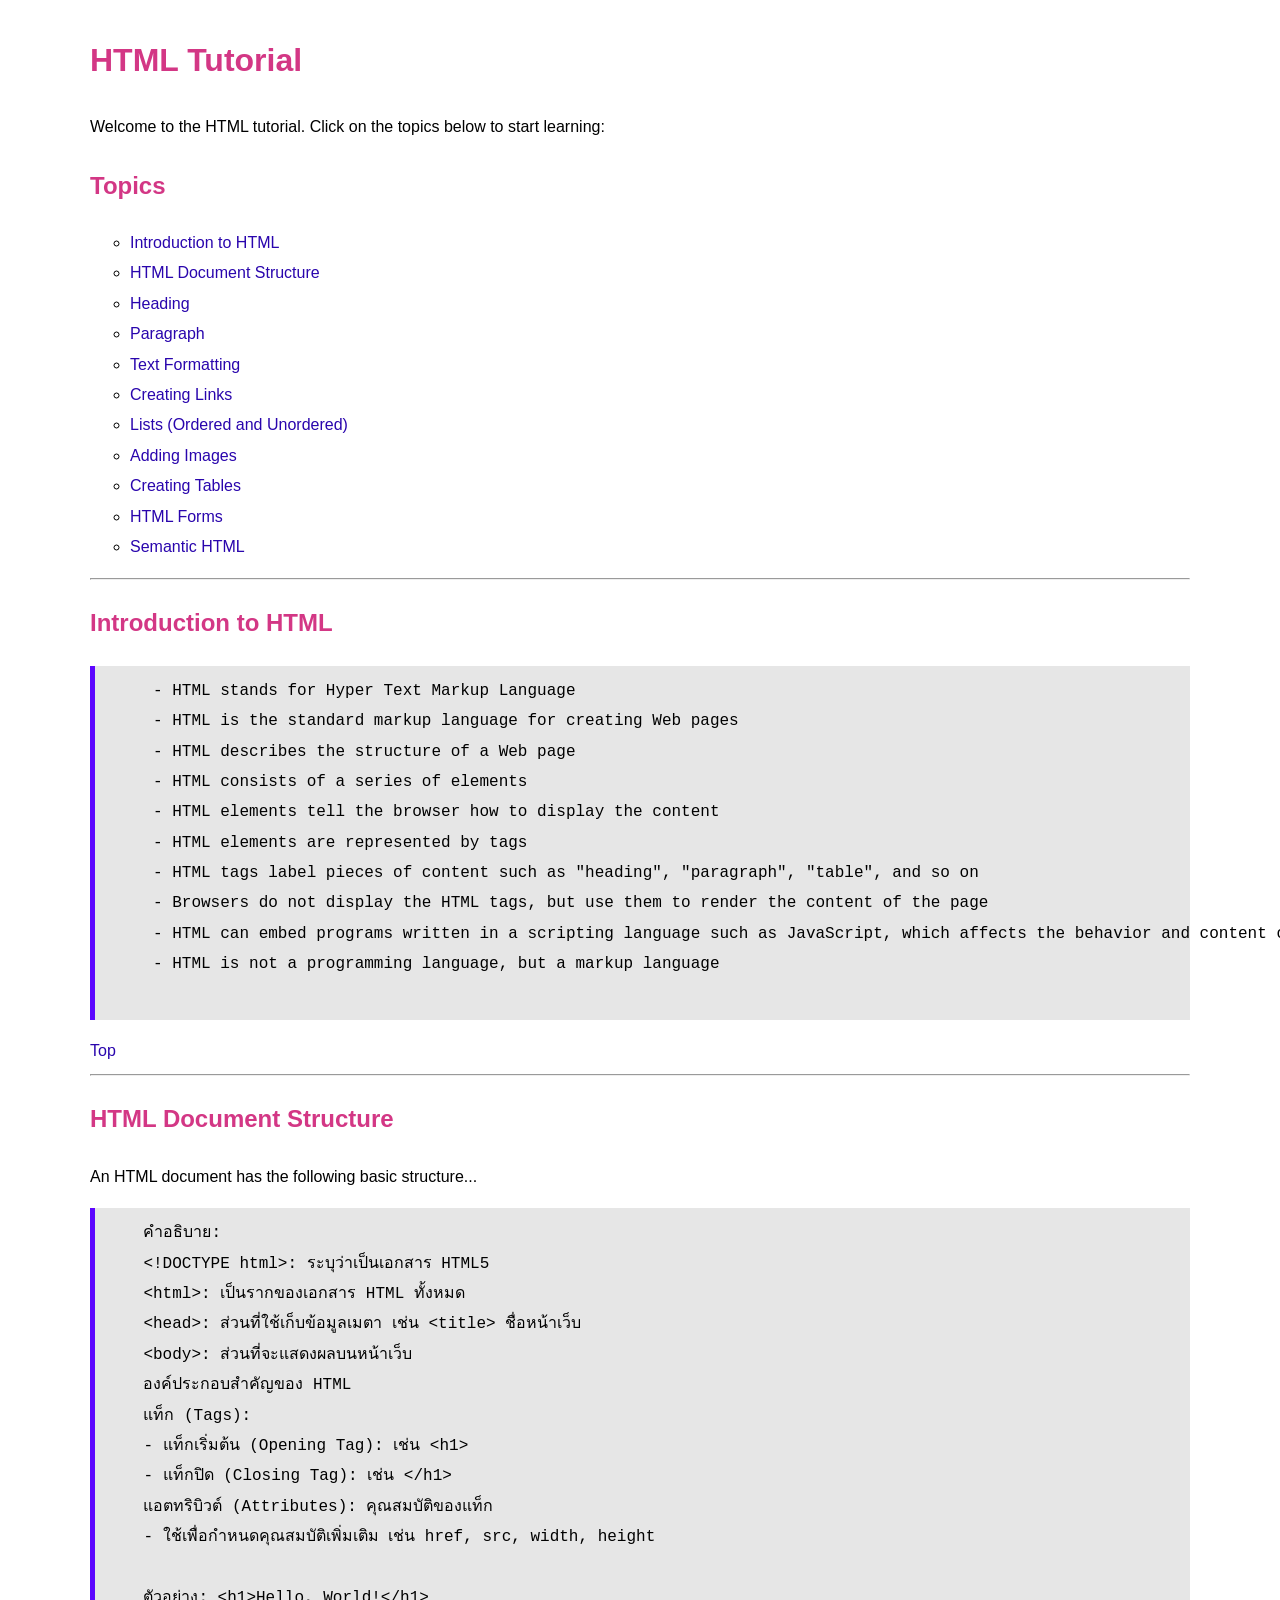
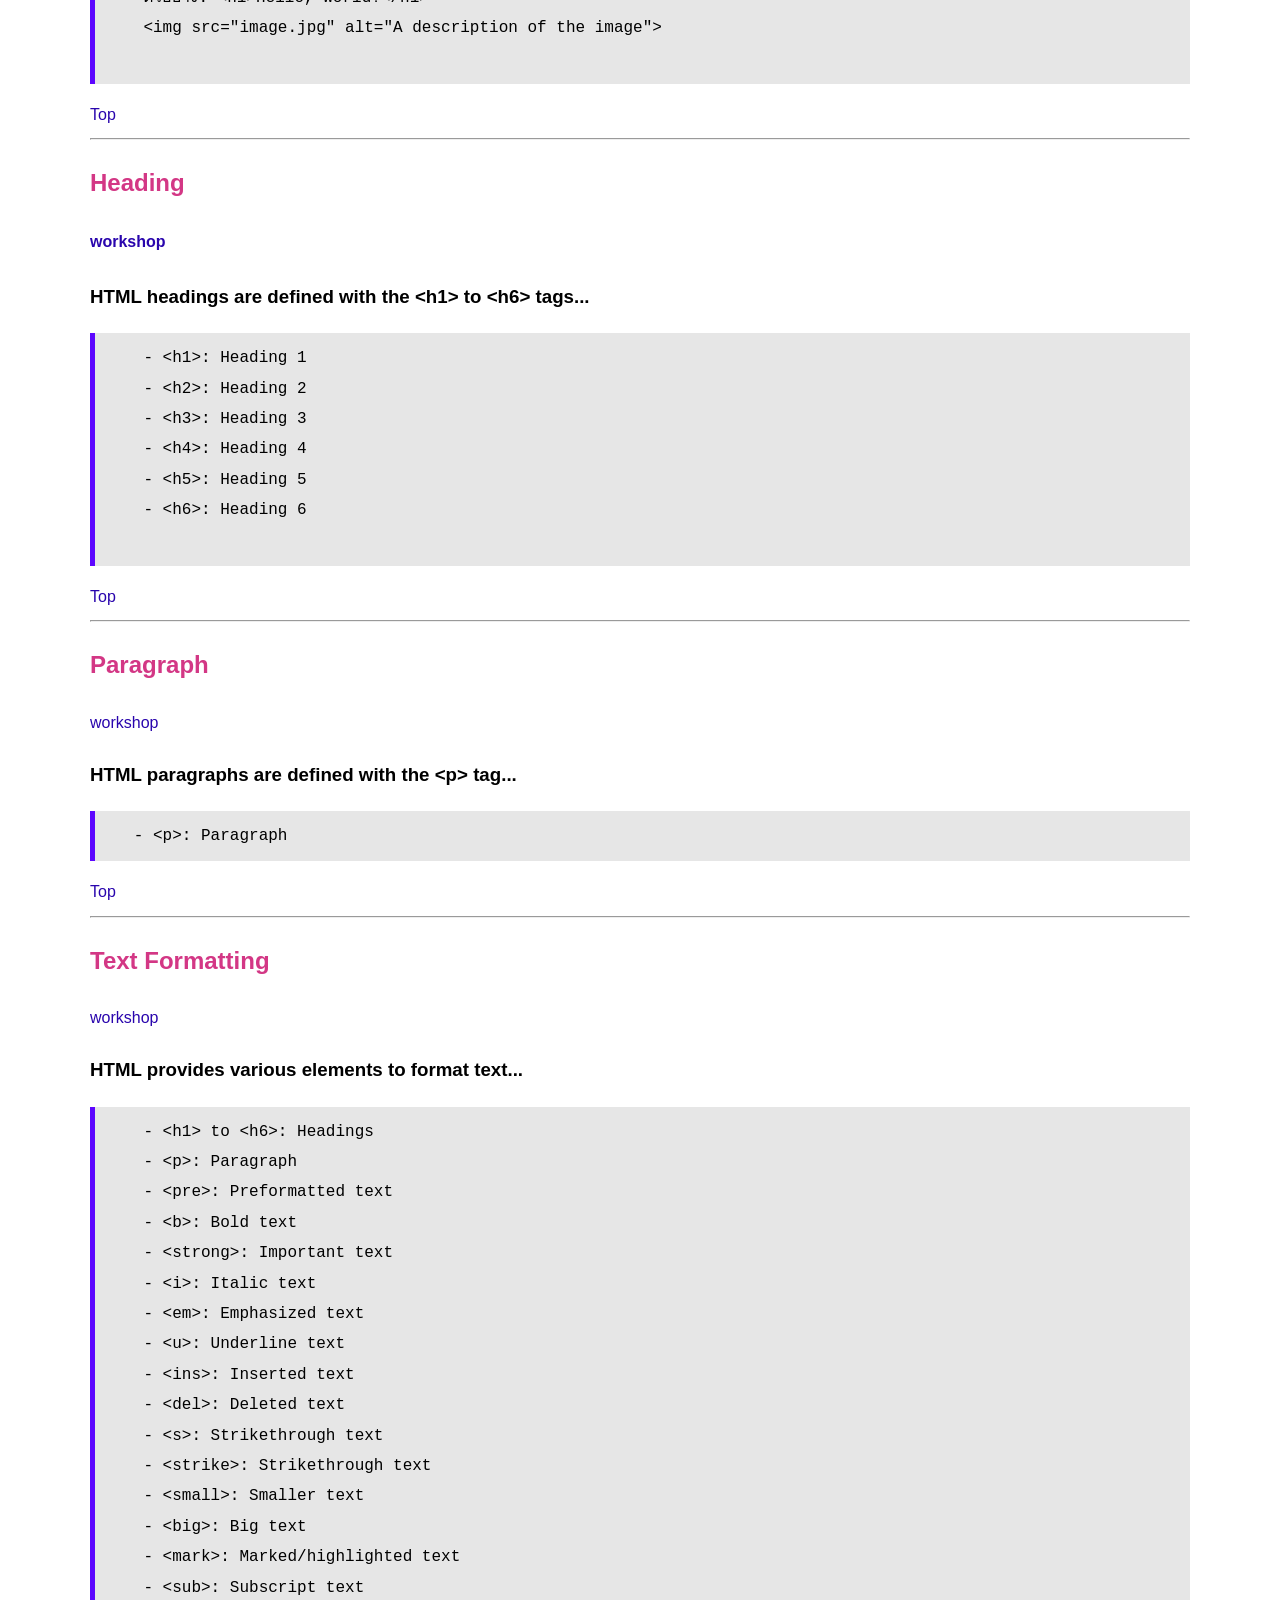
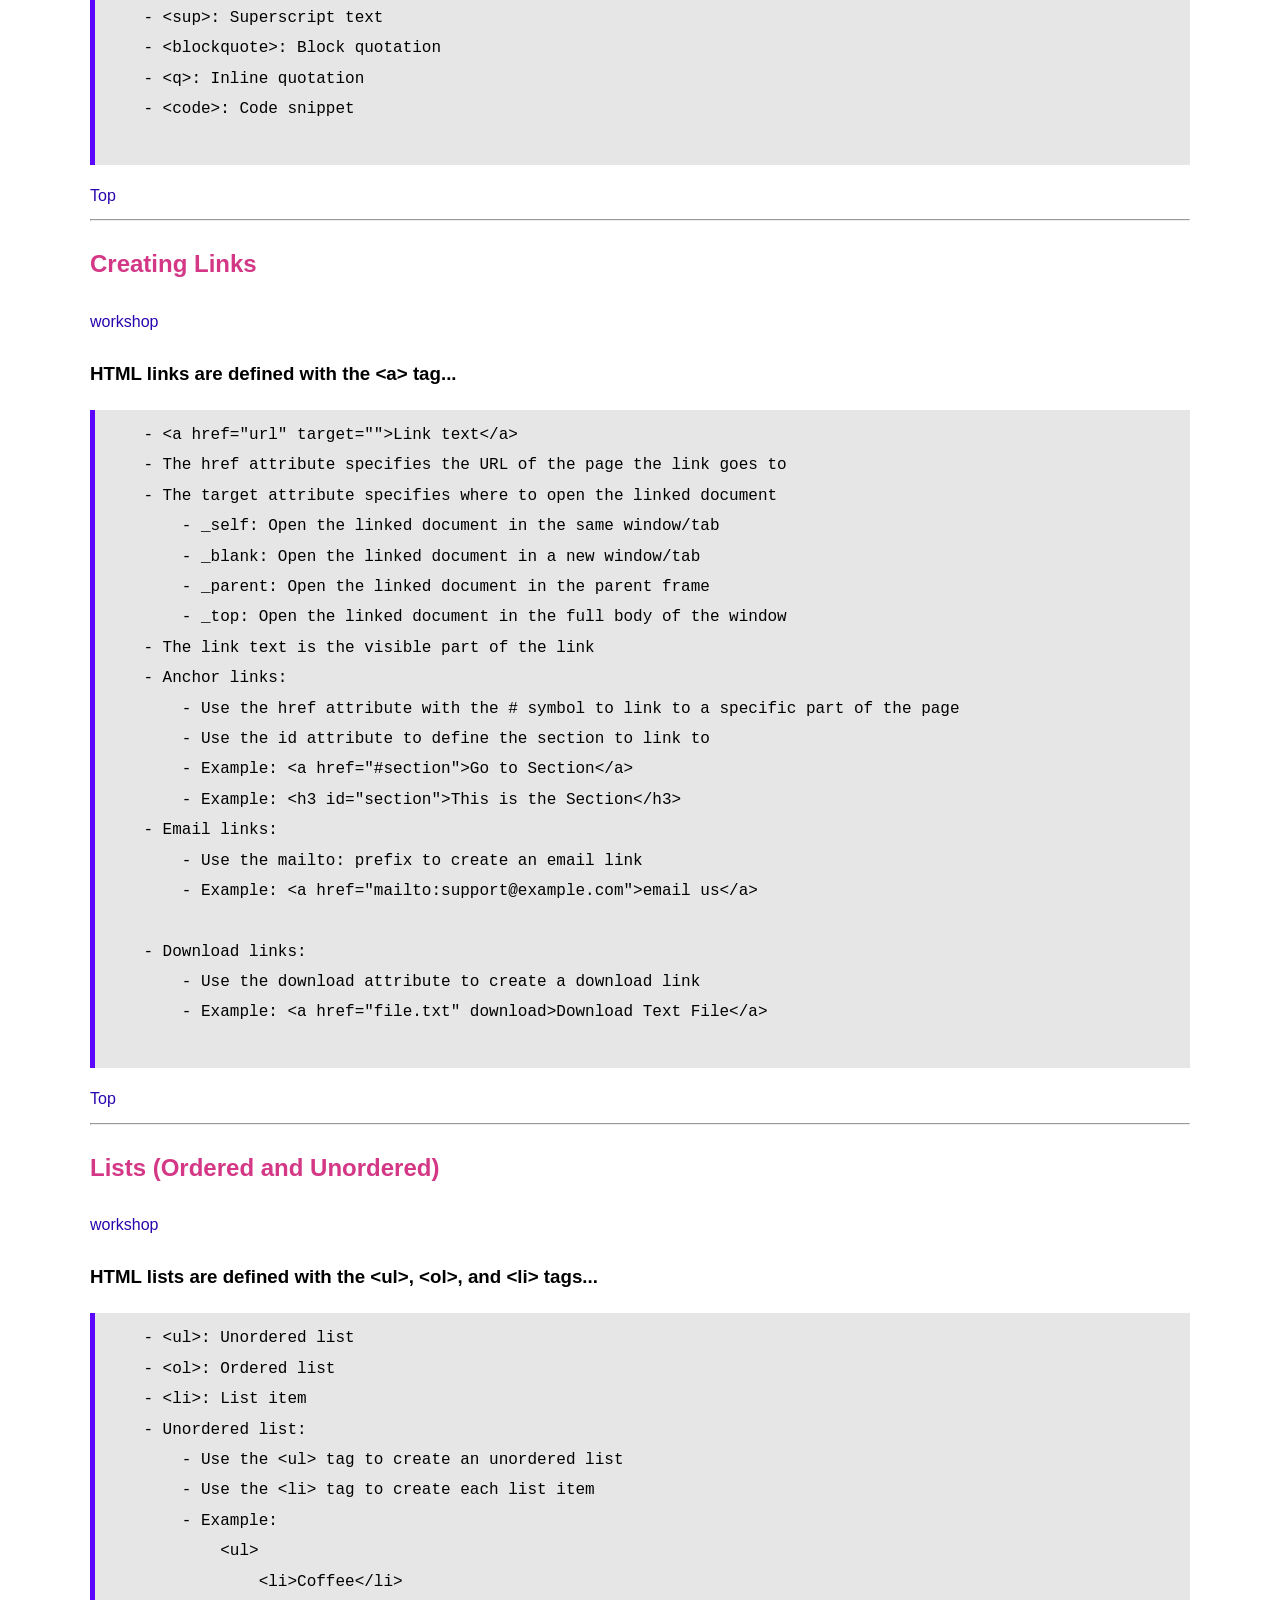
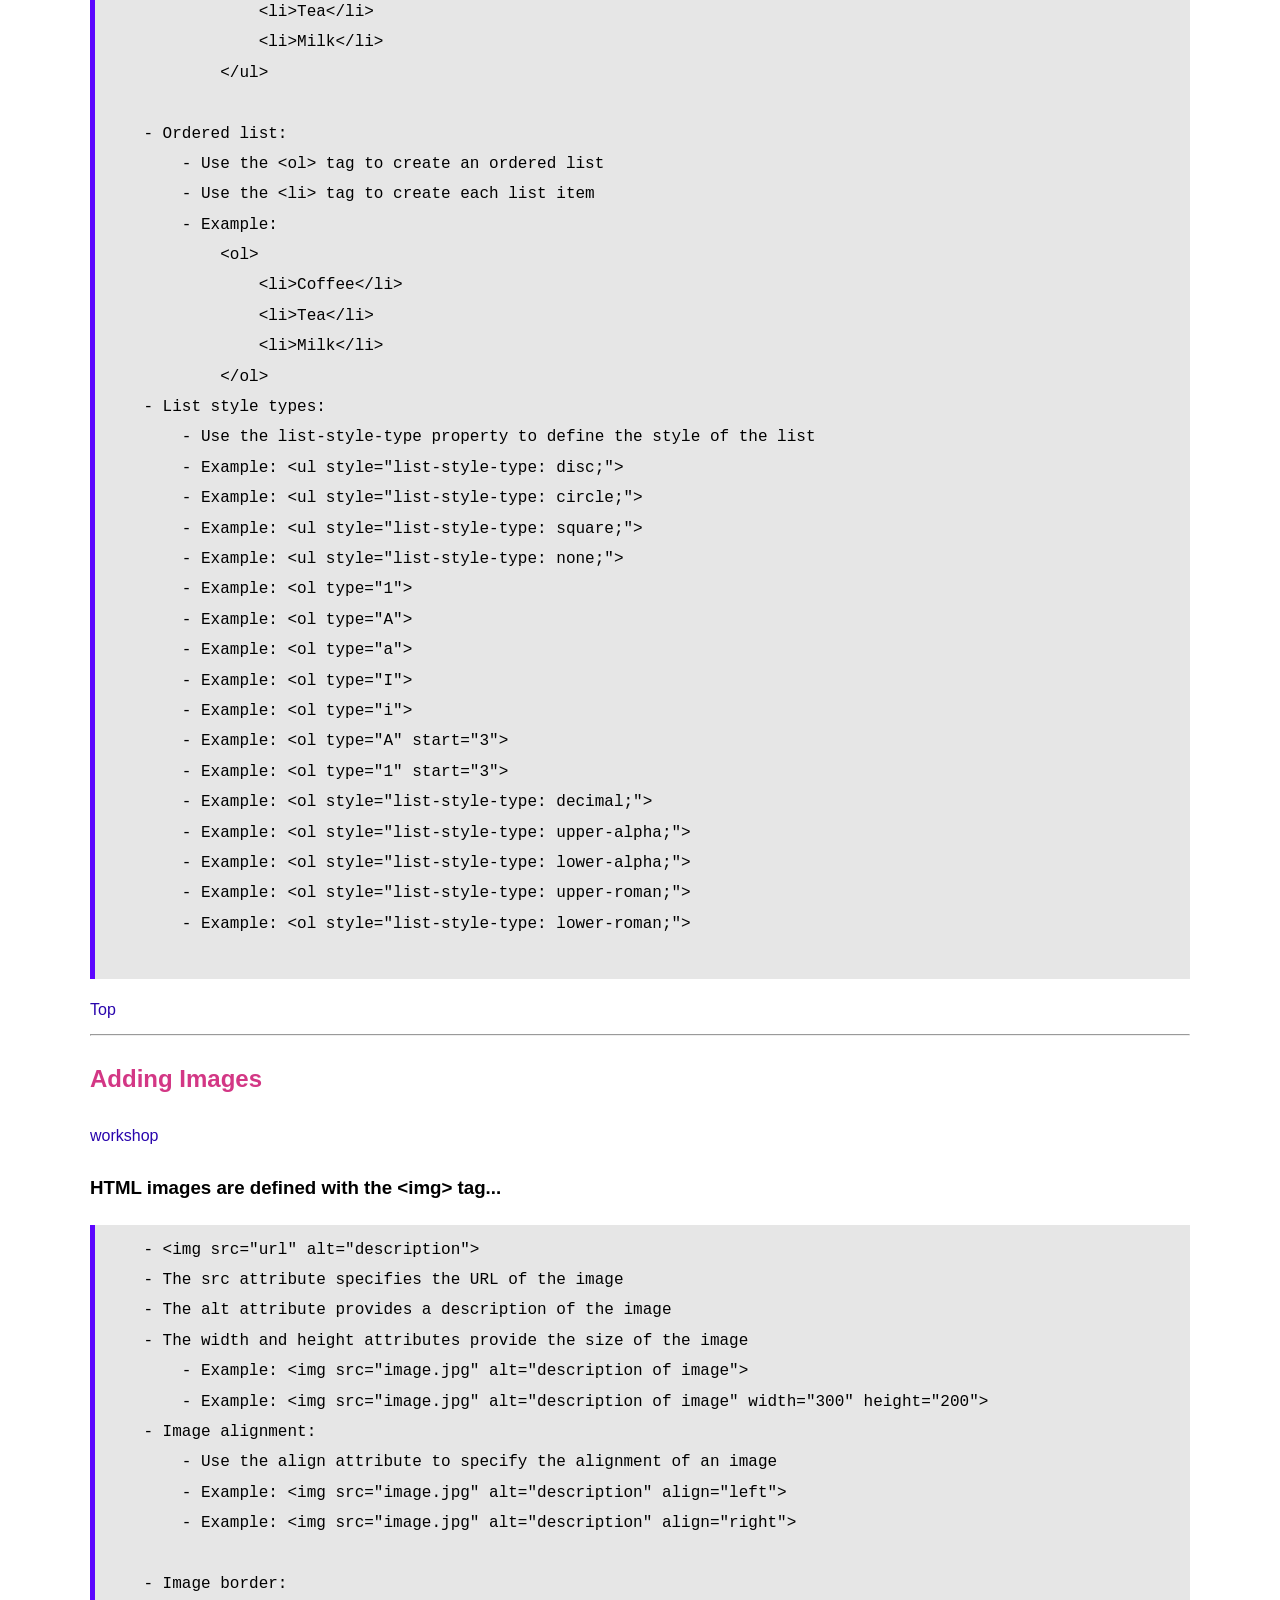
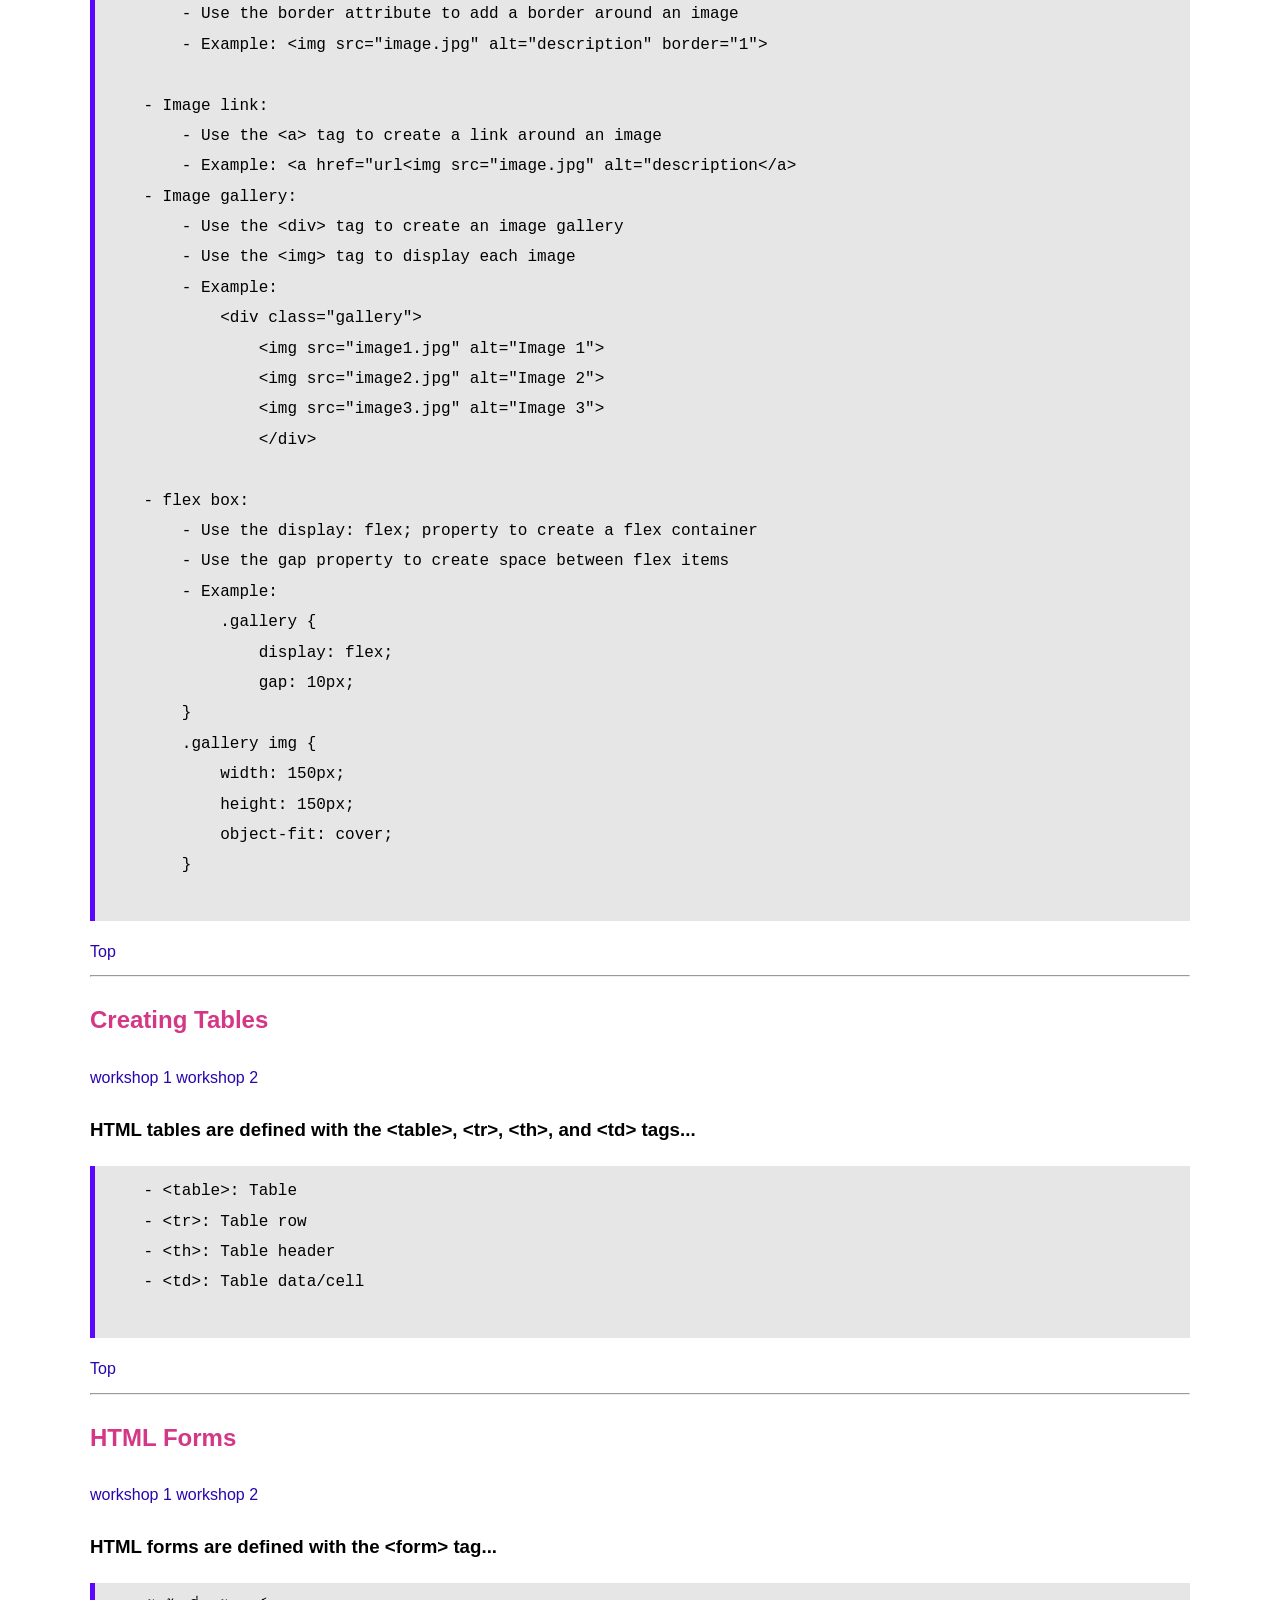
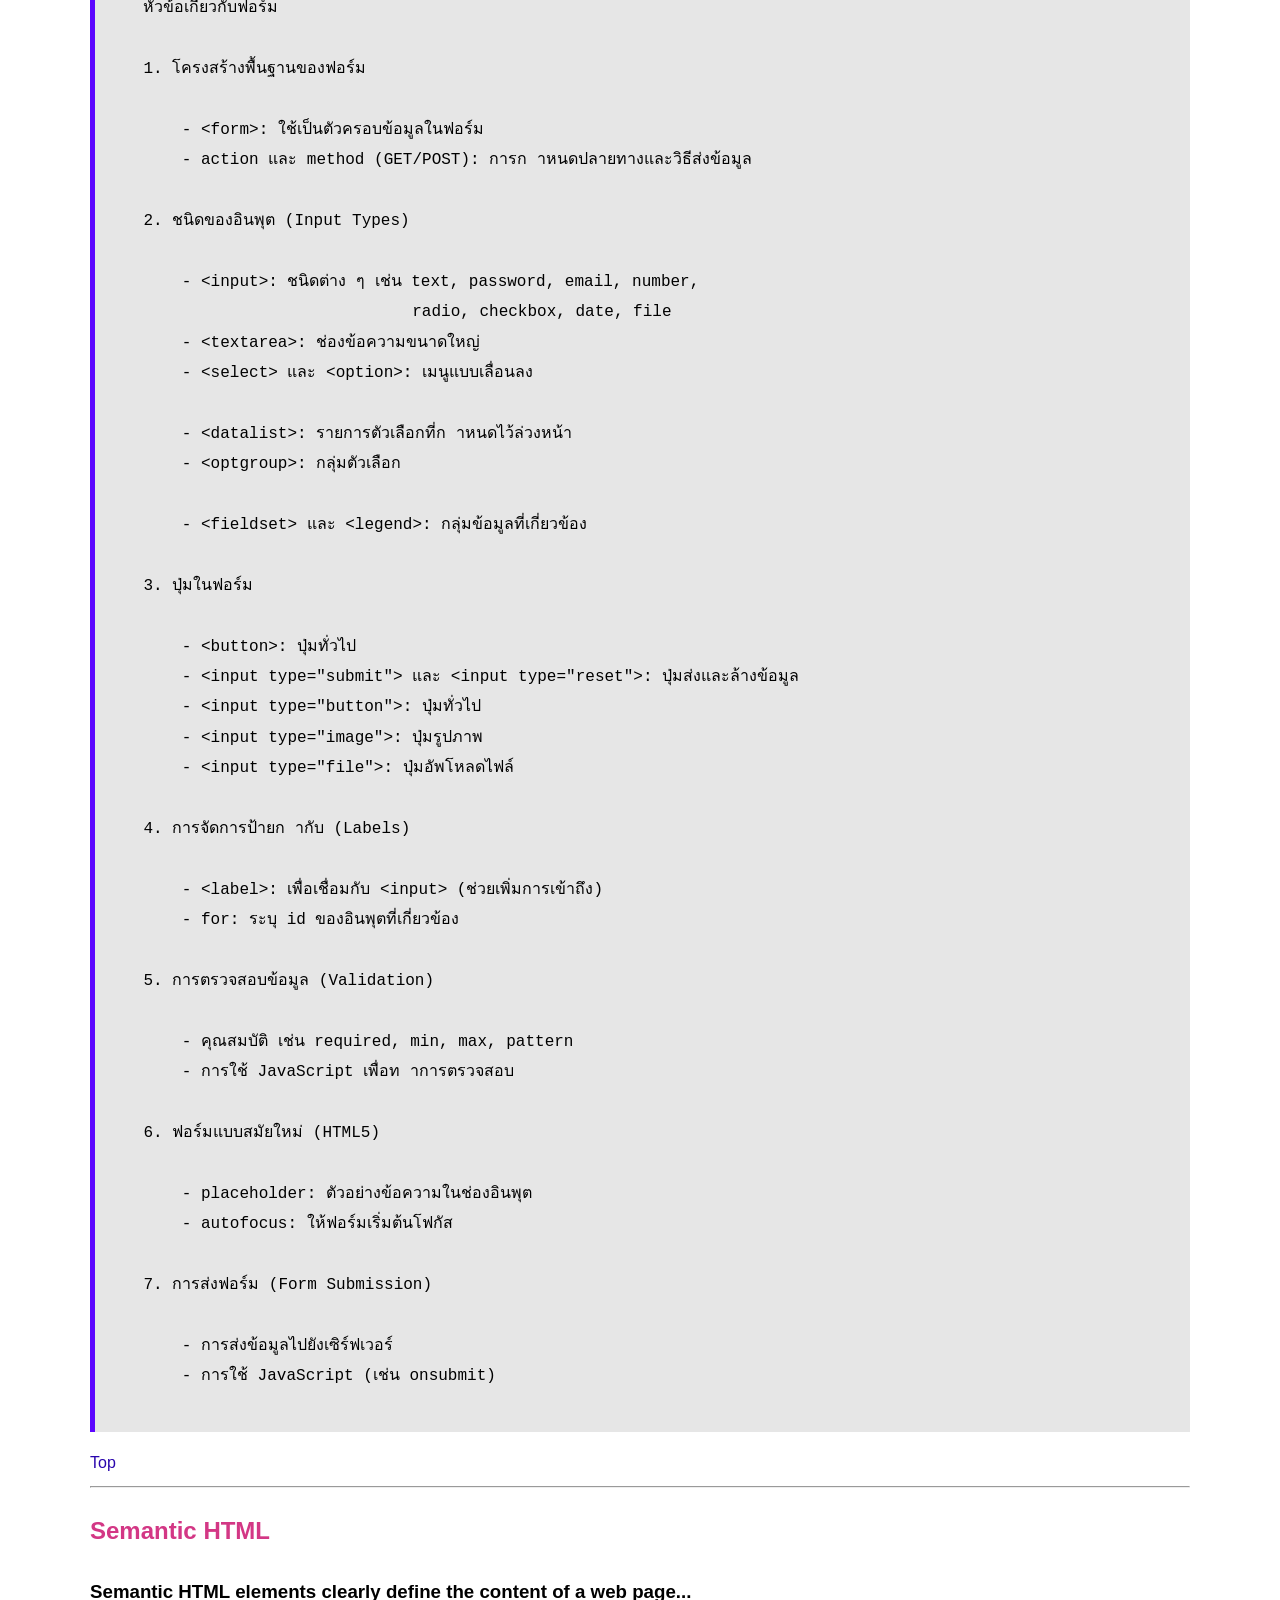
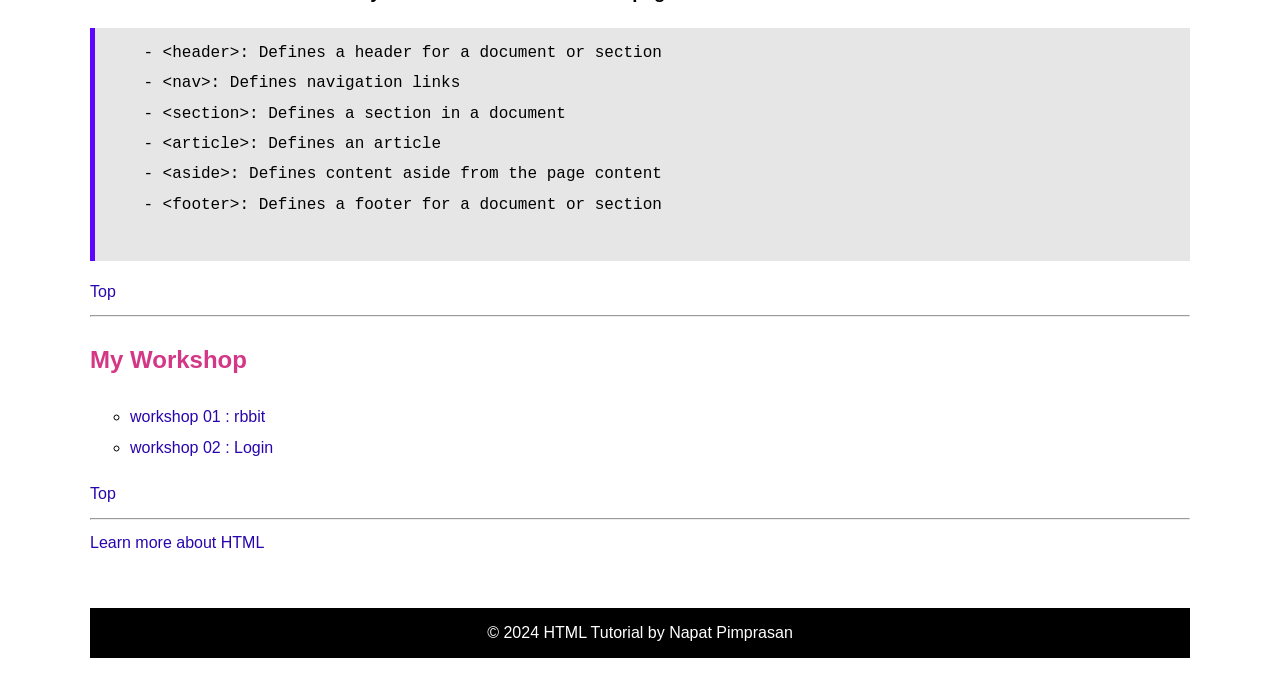
<file: index.html>
<!DOCTYPE html>
<html lang="en">
<head>
    <meta charset="UTF-8">
    <meta name="viewport" content="width=device-width, initial-scale=1.0">
    <title>Napat</title>
    <style>
        body {
            font-family: 'Segoe UI', Tahoma, Geneva, Verdana, sans-serif;
            margin: 30px 90px 0 90px;
            line-height: 1.9;
        }
        h1,h2{color: #d33785;}
        ul {
            list-style-type: circle;
        
        }
        pre {
            background-color: rgb(230, 230, 230);
            border-left: #5d06ff 5px solid;
            font-size: 16px;
            padding: 10px;
        }
        a {text-decoration: none;color: #2905ad;}
        
        a:hover {text-decoration: underline;color: #db0606;}
    </style>
</head>
<body>
    <!-- section 1 -->
    <h1 style="">HTML Tutorial</h1>
        <p>Welcome to the HTML tutorial. Click on the topics below to start learning:</p>
    <h2>Topics</h2>
    <ul>
        <li><a href="#1">Introduction to HTML</a></li>
        <li><a href="#2">HTML Document Structure</a></li>
        <li><a href="#3">Heading</a></li>
        <li><a href="#4">Paragraph</a></li>
        <li><a href="#5">Text Formatting</a></li>
        <li><a href="#6">Creating Links</a></li>
        <li><a href="#7">Lists (Ordered and Unordered)</a></li>
        <li><a href="#8">Adding Images</a></li>
        <li><a href="#9">Creating Tables</a></li>
        <li><a href="#10">HTML Forms</a></li>
        <li><a href="#11">Semantic HTML</a></li>
    </ul>
    <hr>

    <!-- section 2 -->
    <h2 id="1">Introduction to HTML</h2>
    <pre>
     - HTML stands for Hyper Text Markup Language
     - HTML is the standard markup language for creating Web pages
     - HTML describes the structure of a Web page
     - HTML consists of a series of elements
     - HTML elements tell the browser how to display the content
     - HTML elements are represented by tags
     - HTML tags label pieces of content such as "heading", "paragraph", "table", and so on
     - Browsers do not display the HTML tags, but use them to render the content of the page
     - HTML can embed programs written in a scripting language such as JavaScript, which affects the behavior and content of web pages
     - HTML is not a programming language, but a markup language
    </pre>

    <a href="#">Top</a>
    <hr>

    <!-- section 3 -->
    <h2 id="2">HTML Document Structure</h2>
    <p>An HTML document has the following basic structure...</p>
    <pre>
    คำอธิบาย:
    &lt!DOCTYPE html&gt: ระบุว่าเป็นเอกสาร HTML5
    &lthtml&gt: เป็นรากของเอกสาร HTML ทั้งหมด
    &lthead&gt: ส่วนที่ใช้เก็บข้อมูลเมตา เช่น &lttitle&gt ชื่อหน้าเว็บ
    &ltbody&gt: ส่วนที่จะแสดงผลบนหน้าเว็บ
    องค์ประกอบสำคัญของ HTML
    แท็ก (Tags):
    - แท็กเริ่มต้น (Opening Tag): เช่น &lth1&gt
    - แท็กปิด (Closing Tag): เช่น &lt/h1&gt
    แอตทริบิวต์ (Attributes): คุณสมบัติของแท็ก
    - ใช้เพื่อกำหนดคุณสมบัติเพิ่มเติม เช่น href, src, width, height
       
    ตัวอย่าง: &lth1&gtHello, World!&lt/h1&gt
    &ltimg src="image.jpg" alt="A description of the image"&gt 
    </pre>

    <a href="#">Top</a>
    <hr>

    <!-- section 4 -->
    <h2 id="3">Heading</h2>
    <h4><a href="W03_01_heading.html">workshop</a></h4>
    <h3> HTML headings are defined with the &lth1&gt to &lth6&gt tags... </h3>
    <pre>
    - &lth1&gt: Heading 1
    - &lth2&gt: Heading 2
    - &lth3&gt: Heading 3
    - &lth4&gt: Heading 4
    - &lth5&gt: Heading 5
    - &lth6&gt: Heading 6 
    </pre>
    <a href="#">Top</a>
    <hr>

    <!-- section 5 -->
    <h2 id="4">Paragraph</h2>
    <a href="http://">workshop</a>
    <h3>HTML paragraphs are defined with the &ltp> tag...</h3>
    <pre>   - &ltp&gt: Paragraph</pre>
    
    <a href="#">Top</a>
    <hr>

    <!-- section 6 -->
    <h2 id="5">Text Formatting</h2>
    <a href="http://">workshop</a>
    <h3>HTML provides various elements to format text...</h3>
    <pre>
    - &lth1&gt to &lth6&gt: Headings
    - &ltp&gt: Paragraph
    - &ltpre&gt: Preformatted text
    - &ltb&gt: Bold text
    - &ltstrong&gt: Important text
    - &lti&gt: Italic text
    - &ltem&gt: Emphasized text
    - &ltu&gt: Underline text
    - &ltins&gt: Inserted text
    - &ltdel&gt: Deleted text
    - &lts&gt: Strikethrough text
    - &ltstrike&gt: Strikethrough text
    - &ltsmall&gt: Smaller text
    - &ltbig&gt: Big text
    - &ltmark&gt: Marked/highlighted text
    - &ltsub&gt: Subscript text
    - &ltsup&gt: Superscript text
    - &ltblockquote&gt: Block quotation
    - &ltq&gt: Inline quotation
    - &ltcode&gt: Code snippet   
    </pre>
    <a href="#">Top</a>
    <hr>

    <!-- section 7 -->
    <h2 id="6">Creating Links</h2>
    <a href="http://">workshop</a>
    <h3>HTML links are defined with the &lta> tag...</h3>
    <pre>
    - &lta href="url" target=""&gtLink text&lt/a&gt
    - The href attribute specifies the URL of the page the link goes to
    - The target attribute specifies where to open the linked document
        - _self: Open the linked document in the same window/tab
        - _blank: Open the linked document in a new window/tab
        - _parent: Open the linked document in the parent frame
        - _top: Open the linked document in the full body of the window
    - The link text is the visible part of the link
    - Anchor links:
        - Use the href attribute with the # symbol to link to a specific part of the page
        - Use the id attribute to define the section to link to
        - Example: &lta href="#section"&gtGo to Section&lt/a&gt
        - Example: &lth3 id="section"&gtThis is the Section&lt/h3&gt
    - Email links:
        - Use the mailto: prefix to create an email link
        - Example: &lta href="mailto:support@example.com"&gtemail us&lt/a&gt

    - Download links:
        - Use the download attribute to create a download link
        - Example: &lta href="file.txt" download&gtDownload Text File&lt/a&gt
    </pre>
    <a href="#">Top</a>
    <hr>

    <!-- section 8 -->
    <h2 id="7">Lists (Ordered and Unordered)</h2>
    <a href="http://">workshop</a>
    <h3>HTML lists are defined with the &ltul>, &ltol>, and &ltli> tags...</h3>
    <pre>
    - &ltul&gt: Unordered list
    - &ltol&gt: Ordered list
    - &ltli&gt: List item
    - Unordered list:
        - Use the &ltul&gt tag to create an unordered list
        - Use the &ltli&gt tag to create each list item
        - Example:
            &ltul&gt
                &ltli&gtCoffee&lt/li&gt
                &ltli&gtTea&lt/li&gt
                &ltli&gtMilk&lt/li&gt
            &lt/ul&gt

    - Ordered list:
        - Use the &ltol&gt tag to create an ordered list
        - Use the &ltli&gt tag to create each list item
        - Example:
            &ltol&gt
                &ltli&gtCoffee&lt/li&gt
                &ltli&gtTea&lt/li&gt
                &ltli&gtMilk&lt/li&gt
            &lt/ol&gt
    - List style types:
        - Use the list-style-type property to define the style of the list
        - Example: &ltul style="list-style-type: disc;"&gt
        - Example: &ltul style="list-style-type: circle;"&gt
        - Example: &ltul style="list-style-type: square;"&gt
        - Example: &ltul style="list-style-type: none;"&gt
        - Example: &ltol type="1"&gt
        - Example: &ltol type="A"&gt
        - Example: &ltol type="a"&gt
        - Example: &ltol type="I"&gt
        - Example: &ltol type="i"&gt
        - Example: &ltol type="A" start="3"&gt
        - Example: &ltol type="1" start="3"&gt
        - Example: &ltol style="list-style-type: decimal;"&gt
        - Example: &ltol style="list-style-type: upper-alpha;"&gt
        - Example: &ltol style="list-style-type: lower-alpha;"&gt
        - Example: &ltol style="list-style-type: upper-roman;"&gt
        - Example: &ltol style="list-style-type: lower-roman;"&gt     
    </pre>
    <a href="#">Top</a>
    <hr>

    <!-- section 9 -->
    <h2 id="8">Adding Images</h2>
    <a href="http://">workshop</a>
    <h3>HTML images are defined with the &ltimg> tag...</h3>
    <pre>
    - &ltimg src="url" alt="description"&gt
    - The src attribute specifies the URL of the image
    - The alt attribute provides a description of the image
    - The width and height attributes provide the size of the image
        - Example: &ltimg src="image.jpg" alt="description of image"&gt
        - Example: &ltimg src="image.jpg" alt="description of image" width="300" height="200">
    - Image alignment:
        - Use the align attribute to specify the alignment of an image
        - Example: &ltimg src="image.jpg" alt="description" align="left"&gt
        - Example: &ltimg src="image.jpg" alt="description" align="right"&gt

    - Image border:
        - Use the border attribute to add a border around an image
        - Example: &ltimg src="image.jpg" alt="description" border="1"&gt

    - Image link:
        - Use the &lta&gt tag to create a link around an image
        - Example: &lta href="url&ltimg src="image.jpg" alt="description&lt/a>
    - Image gallery:
        - Use the &ltdiv&gt tag to create an image gallery
        - Use the &ltimg&gt tag to display each image
        - Example:
            &ltdiv class="gallery"&gt
                &ltimg src="image1.jpg" alt="Image 1"&gt
                &ltimg src="image2.jpg" alt="Image 2"&gt
                &ltimg src="image3.jpg" alt="Image 3"&gt
                &lt/div&gt

    - flex box:
        - Use the display: flex; property to create a flex container
        - Use the gap property to create space between flex items
        - Example:
            .gallery {
                display: flex;
                gap: 10px;
        }
        .gallery img {
            width: 150px;
            height: 150px;
            object-fit: cover;
        }       
    </pre>
    <a href="#">Top</a>
    <hr>

    <!-- section 10 -->
    <h2 id="9">Creating Tables</h2>
    <a href="#">workshop 1</a> <a href="http://">workshop 2</a>
    <h3>HTML tables are defined with the &lttable>, &lttr>, &ltth>, and &lttd> tags...</h3>
    <pre>
    - &lttable&gt: Table
    - &lttr&gt: Table row
    - &ltth&gt: Table header
    - &lttd&gt: Table data/cell
    </pre>
    <a href="#">Top</a>
    <hr>

    <!-- section 11 -->
    <h2 id="10">HTML Forms</h2>
    <a href="http://">workshop 1</a> <a href="http://">workshop 2</a>
    <h3>HTML forms are defined with the &ltform> tag...</h3>
    <pre>
    หัวข้อเกี่ยวกับฟอร์ม

    1. โครงสร้างพื้นฐานของฟอร์ม

        - &ltform&gt: ใช้เป็นตัวครอบข้อมูลในฟอร์ม
        - action และ method (GET/POST): การก าหนดปลายทางและวิธีส่งข้อมูล

    2. ชนิดของอินพุต (Input Types)

        - &ltinput&gt: ชนิดต่าง ๆ เช่น text, password, email, number,
                                radio, checkbox, date, file
        - &lttextarea&gt: ช่องข้อความขนาดใหญ่
        - &ltselect&gt และ &ltoption&gt: เมนูแบบเลื่อนลง

        - &ltdatalist&gt: รายการตัวเลือกที่ก าหนดไว้ล่วงหน้า
        - &ltoptgroup&gt: กลุ่มตัวเลือก

        - &ltfieldset&gt และ &ltlegend&gt: กลุ่มข้อมูลที่เกี่ยวข้อง

    3. ปุ่มในฟอร์ม

        - &ltbutton&gt: ปุ่มทั่วไป
        - &ltinput type="submit"&gt และ &ltinput type="reset"&gt: ปุ่มส่งและล้างข้อมูล
        - &ltinput type="button"&gt: ปุ่มทั่วไป
        - &ltinput type="image"&gt: ปุ่มรูปภาพ
        - &ltinput type="file"&gt: ปุ่มอัพโหลดไฟล์

    4. การจัดการป้ายก ากับ (Labels)

        - &ltlabel&gt: เพื่อเชื่อมกับ &ltinput&gt (ช่วยเพิ่มการเข้าถึง)
        - for: ระบุ id ของอินพุตที่เกี่ยวข้อง

    5. การตรวจสอบข้อมูล (Validation)

        - คุณสมบัติ เช่น required, min, max, pattern
        - การใช้ JavaScript เพื่อท าการตรวจสอบ

    6. ฟอร์มแบบสมัยใหม่ (HTML5)

        - placeholder: ตัวอย่างข้อความในช่องอินพุต
        - autofocus: ให้ฟอร์มเริ่มต้นโฟกัส

    7. การส่งฟอร์ม (Form Submission)

        - การส่งข้อมูลไปยังเซิร์ฟเวอร์
        - การใช้ JavaScript (เช่น onsubmit)
   </pre>
   <a href="#">Top</a>
   <hr>

    <!-- section 12 -->
    <h2 id="11">Semantic HTML</h2>
    <h3>Semantic HTML elements clearly define the content of a web page...</h3>
    <pre>
    - &ltheader>: Defines a header for a document or section
    - &ltnav>: Defines navigation links
    - &ltsection>: Defines a section in a document
    - &ltarticle>: Defines an article
    - &ltaside>: Defines content aside from the page content
    - &ltfooter>: Defines a footer for a document or section 
    </pre>
    <a href="#">Top</a>
    <hr>

    <h2 id="11">My Workshop</h2>
    <ul>
        <li><a href="">workshop 01 : rbbit</a></li>
        <li><a href="">workshop 02 : Login</a></li>
    </ul>
    <a href="#">Top</a>
    <hr>
    <a href="">Learn more about HTML</a>
    <p style="color: rgb(255, 255, 255);
            background-color: black;
            margin-top: 50px;
            padding: 10px;
            text-align: center;">&copy 2024 HTML Tutorial by Napat Pimprasan</p>
</body>
</html>
</file>
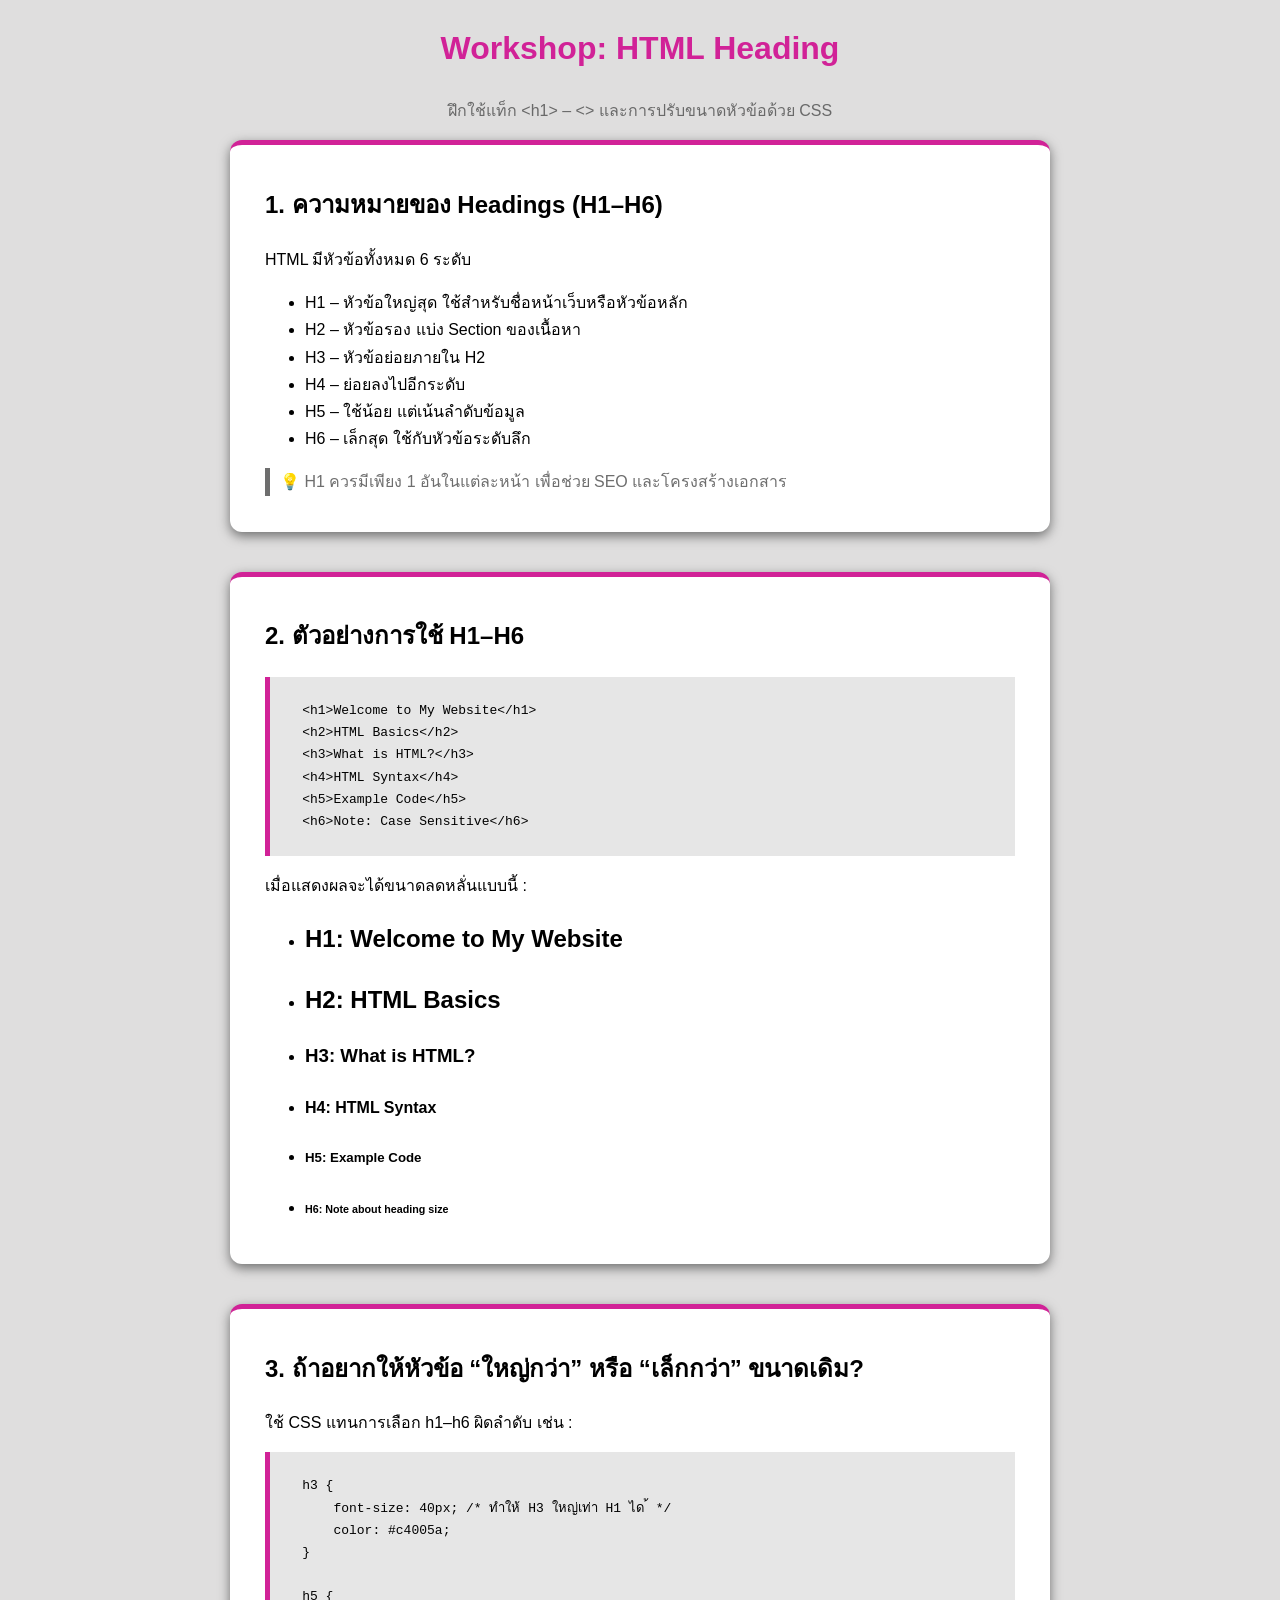
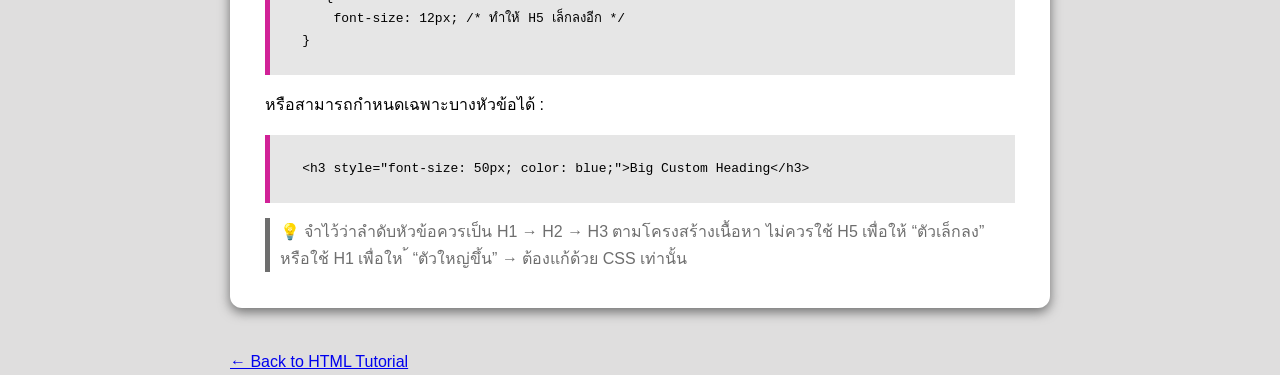
<file: W03_01_heading.html>
<!DOCTYPE html>
<html lang="en">
<head>
    <meta charset="UTF-8">
    <meta name="viewport" content="width=device-width, initial-scale=1.0">
    <title>Heading</title>
    <style>
        body {
            font-family: 'Segoe UI', Tahoma, Geneva, Verdana, sans-serif;
            margin: 0;
            padding: 0;
            background-color: rgb(223, 222, 222);
            line-height: 1.7;
        }
        .head {
            color: #d12297;
            text-align: center;
        }
        .Pisad {
            color: rgb(105, 105, 105);
            text-align: center;
        }
        .card {
            background-color: rgb(255, 255, 255);
            border-top:5px solid #d12297 ;
            margin: 0 90px;
            border-radius: 12px;
            padding: 20px 35px;
            box-shadow: 0 4px 12px #6e6e6e;
            margin-bottom: 40px;
        }
        pre {
            background-color: rgb(230, 230, 230);
            border-left:5px solid #d12297 ;
            padding: 1px;
        }
        
    
        .con {
            max-width: 1000px;
            margin: 0 auto;
        }
        .note {
            border-left:5px solid #6e6e6e;
            padding-left: 10px;
            color: #6e6e6e;
            margin-top: 15px;
        }

    </style>
</head>
<body>
    <div class="con">
        <H1 class="head">Workshop: HTML Heading</H1>
        <p class="Pisad">ฝึกใช้แท็ก &lt;h1&gt; – &lt;&gt; และการปรับขนาดหัวข้อด้วย CSS</p>
        <!-- Section 1 -->
            <section class="card">
                <h2>1. ความหมายของ Headings (H1–H6)</h2>
                <p>HTML มีหัวข้อทั้งหมด 6 ระดับ</p>
                <ul>
                    <li>H1 – หัวข้อใหญ่สุด ใช้สำหรับชื่อหน้าเว็บหรือหัวข้อหลัก</li>
                    <li>H2 – หัวข้อรอง แบ่ง Section ของเนื้อหา</li>
                    <li>H3 – หัวข้อย่อยภายใน H2</li>
                    <li>H4 – ย่อยลงไปอีกระดับ</li>
                    <li>H5 – ใช้น้อย แต่เน้นลำดับข้อมูล</li>
                    <li>H6 – เล็กสุด ใช้กับหัวข้อระดับลึก</li>
                </ul>
                <p class="note">💡 H1 ควรมีเพียง 1 อันในแต่ละหน้า เพื่อช่วย SEO และโครงสร้างเอกสาร</p>
            </section>

            <!-- Section 2 -->
            <section class="card">
                <h2>2. ตัวอย่างการใช้ H1–H6</h2>
                <section class="card2">
                    <pre>

    &lt;h1&gt;Welcome to My Website&lt;/h1&gt;
    &lt;h2&gt;HTML Basics&lt;/h2&gt;
    &lt;h3&gt;What is HTML?&lt;/h3&gt;
    &lt;h4&gt;HTML Syntax&lt;/h4&gt;
    &lt;h5&gt;Example Code&lt;/h5&gt;
    &lt;h6&gt;Note: Case Sensitive&lt;/h6&gt;
                    </pre>
                </section>
                
                <p>เมื่อแสดงผลจะได้ขนาดลดหลั่นแบบนี้ :</p>
                <ul>
                    <li><h1>H1: Welcome to My Website</h1></li>
                    <li><h2>H2: HTML Basics</h2></li>
                    <li><h3>H3: What is HTML?</h3></li>
                    <li><h4>H4: HTML Syntax</h4></li>
                    <li><h5>H5: Example Code</h5></li>
                    <li><h6>H6: Note about heading size</h6></li>
                </ul>
                
            </section>

            <!-- Section 3 -->
            <section class="card">
                <h2>3. ถ้าอยากให้หัวข้อ “ใหญ่กว่า” หรือ “เล็กกว่า” ขนาดเดิม?</h2>
                <p>ใช้ CSS แทนการเลือก h1–h6 ผิดลําดับ เช่น :</p>
                <pre>

    h3 {
        font-size: 40px; /* ทําให้ H3 ใหญ่เท่า H1 ได ้ */
        color: #c4005a;
    }

    h5 {
        font-size: 12px; /* ทําให้ H5 เล็กลงอีก */
    }   
                </pre>
                <p>หรือสามารถกําหนดเฉพาะบางหัวข้อได้ : </p>
                <pre>

    &lt;h3 style="font-size: 50px; color: blue;"&gt;Big Custom Heading&lt;/h3&gt;
                </pre>
                <p class="note">💡 จําไว้ว่าลําดับหัวข้อควรเป็น H1 → H2 → H3 ตามโครงสร้างเนื้อหา ไม่ควรใช้ H5 เพื่อให้ “ตัวเล็กลง” หรือใช้ H1
                    เพื่อให ้ “ตัวใหญ่ขึ้น” → ต้องแก้ด้วย CSS เท่านั้น</p>
            </section>

            <a href="index.html" style="margin: 0 90px;"> &larr; Back to HTML Tutorial</a>

    </div>

</body>
</html>
</file>
